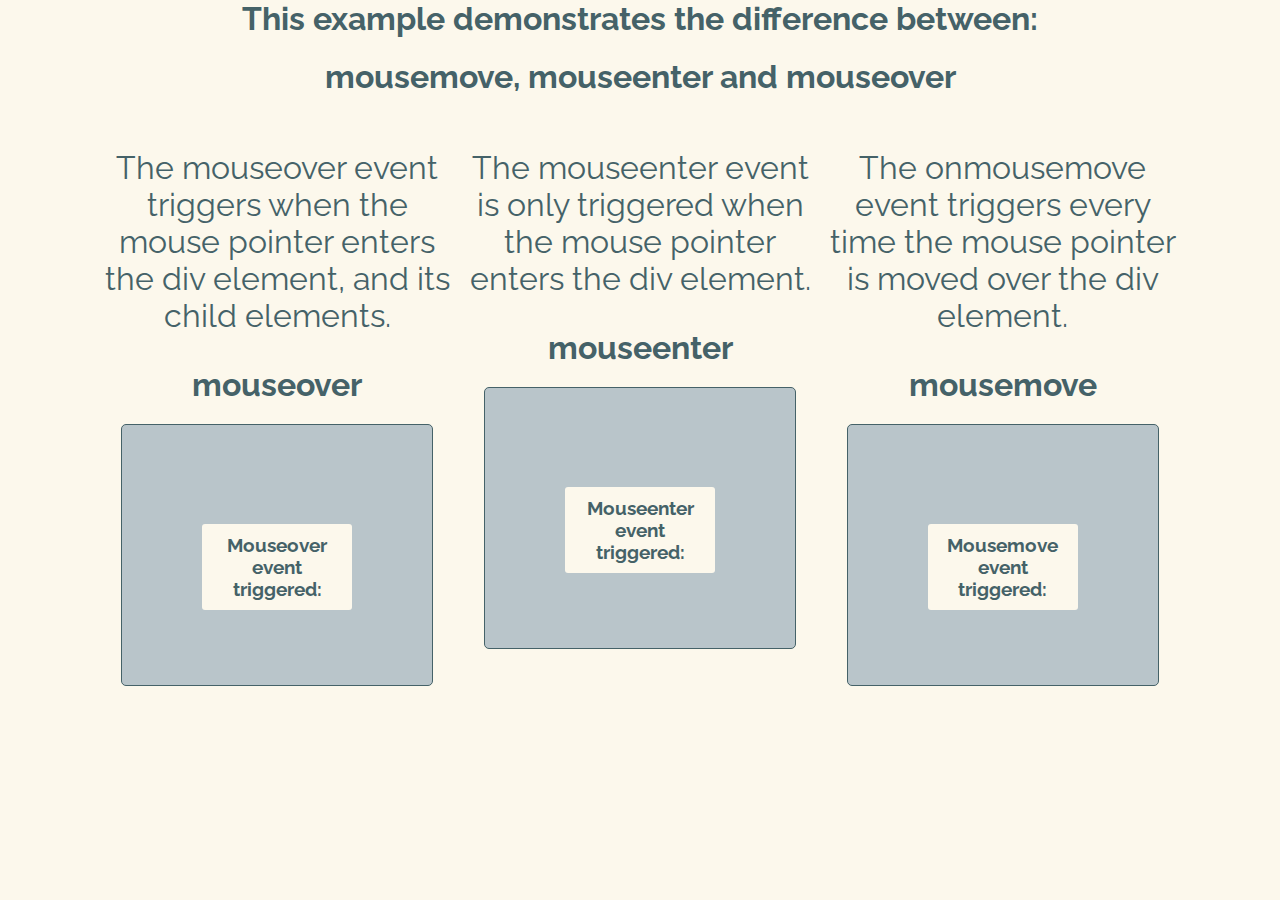
<file: mouse-over-demo/index.html>
<html lang="en">
<head>
  <meta charset="utf-8">

  <title>Mouseover Mouseenter Demo</title>
  <meta name="description" content="The HTML5 Herald">
  <meta name="Frankie Liu" content="SitePoint">

  <link rel="stylesheet" href="css/styles.css?v=1.0">

</head>

<body>
  <body>

<h1>This example demonstrates the difference between:</h1>
  <h1> mousemove, mouseenter and mouseover</h1>

<div class="container">

  <div class="wrapper">

    <p>The mouseover event triggers when the mouse pointer enters the div element, and its child elements.</p>
        <h1>mouseover</h1>
    <div class="box over">
      <h3>Mouseover event triggered: <span></span></h3>
    </div>
  </div>

  <div class="wrapper">
    <p>The mouseenter event is only triggered when the mouse pointer enters the div element. </p>
        <h1>mouseenter</h1>
    <div class="box enter">
      <h3>Mouseenter event triggered: <span></span></h3>
    </div>
  </div>

  <div class="wrapper">
    <p>The onmousemove event triggers every time the mouse pointer is moved over the div element.</p>
        <h1>mousemove</h1>
    <div class="box move">
      <h3>Mousemove event triggered: <span></span></h3>
    </div>
  </div>
</div>

<script src="https://ajax.googleapis.com/ajax/libs/jquery/3.5.1/jquery.min.js"></script>

</body>
  <script src="js/scripts.js"></script>
</body>
</html>
</file>
<file: mouse-over-demo/css/styles.css>
@import url('https://fonts.googleapis.com/css2?family=Raleway:ital,wght@0,200;0,300;0,400;1,100;1,200;1,300&display=swap');

body, html {
  margin: 0;
  font-family: 'Raleway', sans-serif;
  background-color: #fcf8ec;
  color: #456268;
}

.wrapper {
    width: 40%;
}

.container {
    width: 85%;
    margin: 0 auto;
    display: flex;
}

.box {
    width: 150px;
    height: 100px;
    margin: 20px auto;
    padding: 80px;
    text-align: center;
    background-color: #b9c5ca;
    border-radius: 5px;
    display: block;
    border: 1px solid #456268;
}

p {
  text-align: center;
  font-size: 2em;
}

h3 {
  text-align: center;
  padding: 10px 5px;
  background-color: #fcf8ec;
  border-radius: 3px;
}

h1 {
  text-align: center;
}
</file>
